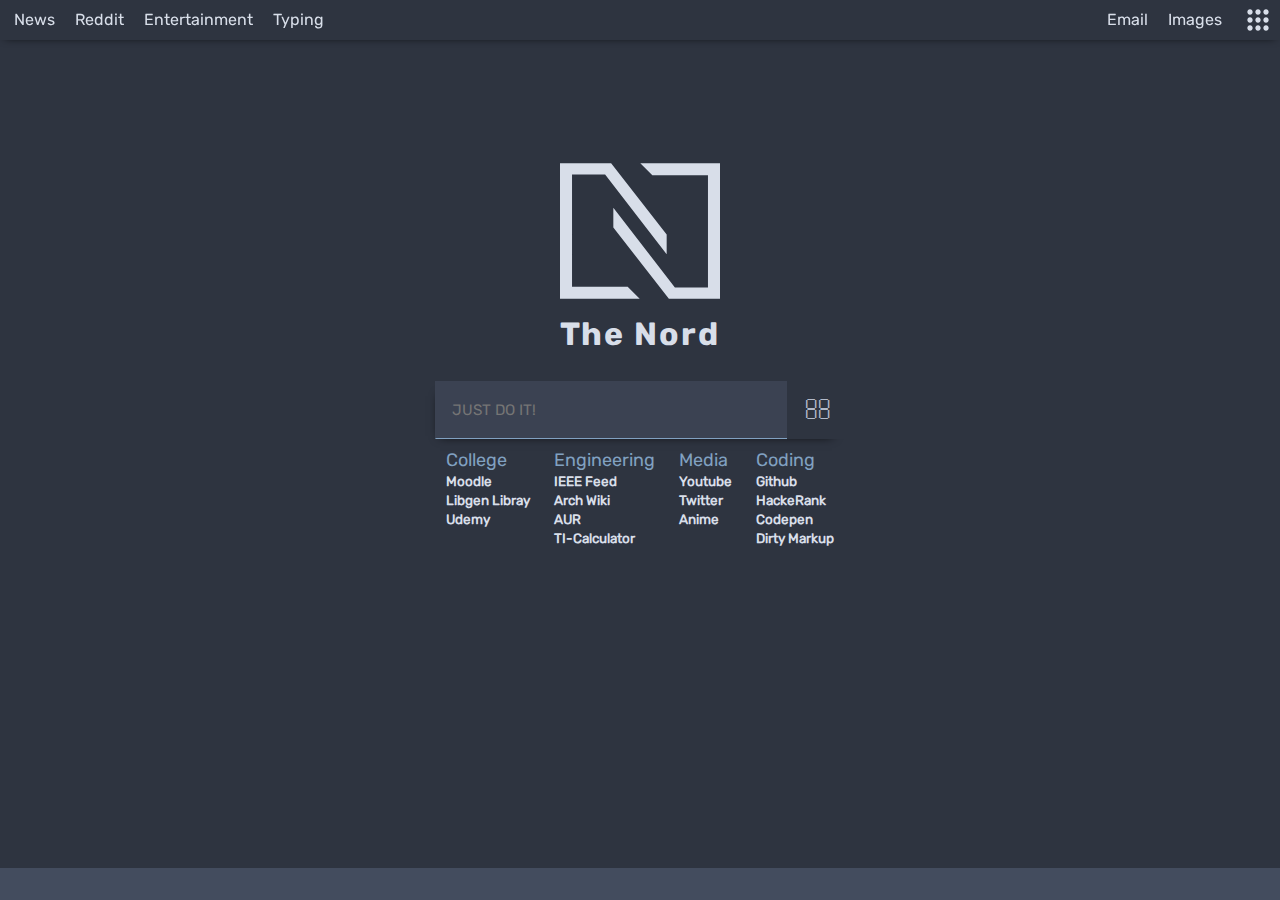
<file: newtab/index.html>
<!DOCTYPE html>
<html lang="en-US">

<head>
	<meta charset="UTF-8">
	<meta name="viewport" content="width=device-width, initial-scale=1.0">
	<title>The Nord</title>
	<link rel="stylesheet" href="style/stylesheet.css">
	<link rel="icon" href="nord.svg" type="image/icon">
	<script type="text/javascript" language="javascript" src="https://rss2json.com/gfapi.js"></script>
	<script type="text/javascript" language="javascript" src="script/script.js"></script>
	<link rel="preconnect" href="https://fonts.gstatic.com">
	<!-- <link href="https://fonts.googleapis.com/css2?family=Fira+Sans+Condensed:ital@1&display=swap" rel="stylesheet"> </head> -->

<body onload="javascript:init();">
	<div id="navbar">
		<ul id="mnu"></ul>
		<ul id="google-menu">
			<li> <a href="https://mail.google.com/mail/?tab=rm&ogbl" l>Email</a> </li>
			<li> <a href="https://images.google.com/imghp?hl=en&gl=ar&gws_rd=ssl" l>Images</a> </li>
			<svg id="g-icon" onclick="toggleMnu(this);" class="g-icon" focusable="false" viewBox="0 0 24 24" xmlns="http://www.w3.org/2000/svg" fill="#D8DEE9">
				<path id="ok" d="M6,8c1.1,0 2,-0.9 2,-2s-0.9,-2 -2,-2 -2,0.9 -2,2 0.9,2 2,2zM12,20c1.1,0 2,-0.9 2,-2s-0.9,-2 -2,-2 -2,0.9 -2,2 0.9,2 2,2zM6,20c1.1,0 2,-0.9 2,-2s-0.9,-2 -2,-2 -2,0.9 -2,2 0.9,2 2,2zM6,14c1.1,0 2,-0.9 2,-2s-0.9,-2 -2,-2 -2,0.9 -2,2 0.9,2 2,2zM12,14c1.1,0 2,-0.9 2,-2s-0.9,-2 -2,-2 -2,0.9 -2,2 0.9,2 2,2zM16,6c0,1.1 0.9,2 2,2s2,-0.9 2,-2 -0.9,-2 -2,-2 -2,0.9 -2,2zM12,8c1.1,0 2,-0.9 2,-2s-0.9,-2 -2,-2 -2,0.9 -2,2 0.9,2 2,2zM18,14c1.1,0 2,-0.9 2,-2s-0.9,-2 -2,-2 -2,0.9 -2,2 0.9,2 2,2zM18,20c1.1,0 2,-0.9 2,-2s-0.9,-2 -2,-2 -2,0.9 -2,2 0.9,2 2,2z"></path>
			</svg>
			<div id="navbox" class="navbox" style="visibility: hidden;">
				<div class="navbox-tiles">

					<div class="flex-grid">
						<!-- DROPBOX -->
						<a class="tile" href="https://www.dropbox.com">
							<div class="icon draggable">
								<svg height="40px" version="1.1" viewbox="0 0 43 40" width="43px" xmlns="http://www.w3.org/2000/svg" fill="#3b4252">
								<path d="m12.5 0l-12.5 8.1 8.7 7 12.5-7.8-8.7-7.3zm-12.5 21.9l12.5 8.2 8.7-7.3-12.5-7.7-8.7 6.8zm21.2 0.9l8.8 7.3 12.4-8.1-8.6-6.9-12.6 7.7zm21.2-14.7l-12.4-8.1-8.8 7.3 12.6 7.8 8.6-7zm-21.1 16.3l-8.8 7.3-3.7-2.5v2.8l12.5 7.5 12.5-7.5v-2.8l-3.8 2.5-8.7-7.3z"></path></svg>
							</div>
							<span class="title">Dropbox</span>
						</a> 

						<!-- GOOGLE DOCS -->
						<a class="tile" href="https://docs.google.com/document/?usp=docs_ald&authuser=0">
							<div class="icon draggable">
								<svg enable-background="new 0 0 512 512" fill="#3b4252" height="43" viewbox="0 0 512 512" width="43" xmlns="http://www.w3.org/2000/svg">
								<path d="m106 512h300c24.814 0 45-20.186 45-45v-317h-105c-24.814 0-45-20.186-45-45v-105h-195c-24.814 0-45 20.186-45 45v422c0 24.814 20.186 45 45 45zm60-301h180c8.291 0 15 6.709 15 15s-6.709 15-15 15h-180c-8.291 0-15-6.709-15-15s6.709-15 15-15zm0 60h180c8.291 0 15 6.709 15 15s-6.709 15-15 15h-180c-8.291 0-15-6.709-15-15s6.709-15 15-15zm0 60h180c8.291 0 15 6.709 15 15s-6.709 15-15 15h-180c-8.291 0-15-6.709-15-15s6.709-15 15-15zm0 60h120c8.291 0 15 6.709 15 15s-6.709 15-15 15h-120c-8.291 0-15-6.709-15-15s6.709-15 15-15z"></path>
								<path d="m346 120h96.211l-111.211-111.211v96.211c0 8.276 6.724 15 15 15z"></path></svg>
							</div>
							<span class="title">Docs</span>
						</a> 
					</div>

					<div class="flex-grid">
						<!-- GOOGLE SLIDES -->
						<a class="tile" href="https://docs.google.com/presentation/?usp=slides_ald&authuser=0">
							<div class="icon draggable">
								<svg enable-background="new 0 0 512 512" fill="#3b4252" height="43" viewbox="0 0 512 512" width="43" xmlns="http://www.w3.org/2000/svg">
								<path d="m106 512h300c24.814 0 45-20.186 45-45v-317h-105c-24.814 0-45-20.186-45-45v-105h-195c-24.814 0-45 20.186-45 45v422c0 24.814 20.186 45 45 45zm45-271c0-8.291 6.709-15 15-15h180c8.291 0 15 6.709 15 15v150c0 8.291-6.709 15-15 15h-180c-8.291 0-15-6.709-15-15z"></path>
								<path d="m181 256h150v120h-150z"></path>
								<path d="m346 120h96.211l-111.211-111.211v96.211c0 8.276 6.724 15 15 15z"></path></svg>
							</div>
							<span class="title">Slides</span>
						</a> 

						<!-- GOOGLE SHEETS -->
						<a class="tile" href="https://docs.google.com/spreadsheets/?usp=sheets_ald&authuser=0">
							<div class="icon draggable">
								<svg enable-background="new 0 0 512 512" fill="#3b4252" height="43" viewbox="0 0 512 512" width="43" xmlns="http://www.w3.org/2000/svg">
								<path d="m346 120h96.211l-111.211-111.211v96.211c0 8.276 6.724 15 15 15z"></path>
								<path d="m271 241h60v30h-60z"></path>
								<path d="m271 301h60v30h-60z"></path>
								<path d="m181 301h60v30h-60z"></path>
								<path d="m271 361h60v30h-60z"></path>
								<path d="m106 512h300c24.814 0 45-20.186 45-45v-317h-105c-24.814 0-45-20.186-45-45v-105h-195c-24.814 0-45 20.186-45 45v422c0 24.814 20.186 45 45 45zm45-286c0-8.291 6.709-15 15-15h180c8.291 0 15 6.709 15 15v180c0 8.291-6.709 15-15 15h-180c-8.291 0-15-6.709-15-15z"></path>
								<path d="m181 361h60v30h-60z"></path>
								<path d="m181 241h60v30h-60z"></path></svg>
							</div>
							<span class="title">Sheets</span>
						</a> 						
					</div>

					<div class="flex-grid">
						<!-- NOTION -->
						<a class="tile" href="https://www.notion.so/">
							<div class="icon draggable">
								<svg xmlns="http://www.w3.org/2000/svg" width="43" height="43" viewBox="0 0 32 32" fill="#3b4252">
								<path d="M5.948 5.609c0.99 0.807 1.365 0.75 3.234 0.625l17.62-1.057c0.375 0 0.063-0.375-0.063-0.438l-2.927-2.115c-0.557-0.438-1.307-0.932-2.74-0.813l-17.057 1.25c-0.625 0.057-0.75 0.37-0.5 0.62zM7.005 9.719v18.536c0 0.995 0.495 1.37 1.615 1.307l19.365-1.12c1.12-0.063 1.25-0.745 1.25-1.557v-18.411c0-0.813-0.313-1.245-1-1.182l-20.234 1.182c-0.75 0.063-0.995 0.432-0.995 1.24zM26.12 10.708c0.125 0.563 0 1.12-0.563 1.188l-0.932 0.188v13.682c-0.813 0.438-1.557 0.688-2.177 0.688-1 0-1.25-0.313-1.995-1.245l-6.104-9.583v9.271l1.932 0.438c0 0 0 1.12-1.557 1.12l-4.297 0.25c-0.125-0.25 0-0.875 0.438-0.995l1.12-0.313v-12.255l-1.557-0.125c-0.125-0.563 0.188-1.37 1.057-1.432l4.609-0.313 6.354 9.708v-8.589l-1.62-0.188c-0.125-0.682 0.37-1.182 0.995-1.24zM2.583 1.38l17.745-1.307c2.177-0.188 2.74-0.063 4.109 0.932l5.667 3.984c0.932 0.682 1.245 0.87 1.245 1.615v21.839c0 1.37-0.5 2.177-2.24 2.302l-20.615 1.245c-1.302 0.063-1.927-0.125-2.615-0.995l-4.172-5.417c-0.745-0.995-1.057-1.74-1.057-2.609v-19.411c0-1.12 0.5-2.052 1.932-2.177z"/></svg>
							</div>
							<span class="title">Notion</span>
						</a> 
						
						<!-- CANVA -->
						<a class="tile" href="https://www.canva.com/">
							<div class="icon draggable">
								<svg xmlns="http://www.w3.org/2000/svg" width="43" height="43" viewBox="0 0 32 32" fill="#3b4252">
									<path d="M16 0c-8.839 0-16 7.161-16 16s7.161 16 16 16c8.839 0 16-7.161 16-16s-7.161-16-16-16zM9.281 10.24c1.005 0 1.787 0.733 1.875 1.599 0.095 0.781-0.229 1.464-1.093 1.875-0.459 0.229-0.641 0.229-0.735 0.093-0.047-0.093 0-0.181 0.093-0.276 0.824-0.681 0.824-1.233 0.729-2.009-0.047-0.505-0.411-0.824-0.776-0.824-1.604 0-3.885 3.563-3.568 6.172 0.141 1.005 0.735 2.193 2.011 2.193 0.412 0 0.871-0.136 1.281-0.317 0.667-0.355 1.068-0.625 1.464-1.068-0.099-1.183 0.937-2.729 2.468-2.729 0.688 0 1.235 0.276 1.281 0.781 0.089 0.683-0.505 0.776-0.687 0.776-0.183 0-0.505-0.047-0.505-0.229-0.041-0.183 0.411-0.093 0.369-0.505-0.047-0.276-0.323-0.364-0.593-0.364-0.964 0-1.511 1.328-1.375 2.145 0.047 0.369 0.228 0.735 0.599 0.735 0.271 0 0.683-0.412 0.817-1.005 0.093-0.412 0.459-0.688 0.781-0.688 0.136 0 0.224 0.047 0.271 0.229v0.183c-0.041 0.183-0.183 0.735-0.135 0.869 0 0.095 0.047 0.229 0.228 0.229 0.12 0 0.579-0.24 1.037-0.615 0.151-0.787 0.333-1.729 0.333-1.807 0.047-0.323 0.183-0.641 0.823-0.641 0.14 0 0.229 0.047 0.276 0.229v0.183l-0.183 0.823c0.595-0.776 1.464-1.323 2.011-1.323 0.229 0 0.412 0.135 0.412 0.364 0 0.136 0 0.365-0.095 0.595-0.181 0.5-0.411 1.281-0.547 1.963 0 0.183 0.047 0.365 0.276 0.365s0.912-0.271 1.459-1.005l0.011-0.005c0-0.089-0.011-0.177-0.011-0.265 0-0.552 0.047-1.005 0.141-1.328 0.093-0.365 0.547-0.683 0.823-0.683 0.135 0 0.276 0.088 0.276 0.224 0 0.047 0 0.14-0.047 0.183-0.183 0.599-0.324 1.145-0.324 1.692 0 0.323 0.048 0.776 0.141 1.052 0 0.047 0.041 0.093 0.088 0.093 0.095 0 0.735-0.593 1.188-1.375-0.412-0.271-0.641-0.729-0.641-1.276 0-0.963 0.6-1.464 1.147-1.464 0.459 0 0.823 0.319 0.823 0.959 0 0.412-0.136 0.871-0.364 1.281h0.135c0.292 0.011 0.579-0.109 0.776-0.317 0.047-0.073 0.109-0.125 0.183-0.156 0.448-0.568 1.104-0.989 1.88-0.989 0.64 0 1.229 0.276 1.276 0.776 0.093 0.687-0.505 0.823-0.688 0.823-0.181 0-0.504-0.047-0.504-0.229s0.411-0.093 0.369-0.5c-0.047-0.276-0.323-0.369-0.599-0.369-0.912 0-1.505 1.187-1.371 2.151 0.047 0.364 0.229 0.776 0.595 0.776 0.276 0 0.687-0.412 0.869-1.005 0.088-0.364 0.459-0.688 0.776-0.688 0.14 0 0.229 0.047 0.276 0.229 0 0.095 0 0.276-0.183 0.871-0.229 0.411-0.229 0.64-0.181 0.823 0.041 0.364 0.224 0.64 0.411 0.776 0.041 0.047 0.089 0.135 0.089 0.135 0 0.095-0.048 0.188-0.183 0.188-0.047 0-0.089 0-0.136-0.047-0.687-0.276-0.963-0.735-1.052-1.193-0.276 0.323-0.593 0.505-0.963 0.505-0.595 0-1.183-0.547-1.276-1.235-0.027-0.291 0.004-0.588 0.099-0.864-0.271 0.172-0.563 0.271-0.833 0.271h-0.224c-0.599 0.869-1.24 1.464-1.693 1.735-0.156 0.083-0.328 0.131-0.505 0.14-0.088 0-0.228-0.047-0.271-0.14-0.129-0.203-0.208-0.521-0.26-0.885-0.641 0.697-1.527 1.072-1.937 1.072-0.459 0-0.729-0.276-0.776-0.733v-0.5c0.135-1.005 0.505-1.604 0.505-1.787-0.005-0.047-0.043-0.089-0.095-0.093-0.317 0-1.369 1.099-1.552 1.833l-0.14 0.593c-0.089 0.411-0.5 0.687-0.776 0.687-0.136 0-0.229-0.047-0.271-0.228v-0.183l0.057-0.312c-0.579 0.411-1.157 0.676-1.433 0.676-0.411 0-0.64-0.229-0.681-0.552-0.276 0.371-0.595 0.552-1.005 0.552-0.475 0-0.932-0.323-1.151-0.791-0.329 0.369-0.699 0.739-1.136 1.020-0.64 0.412-1.369 0.729-2.24 0.729-0.776 0-1.463-0.412-1.828-0.776-0.552-0.505-0.869-1.281-0.916-2.011-0.271-2.239 1.099-5.12 3.197-6.401 0.505-0.276 1.011-0.457 1.511-0.457zM22.307 14.631c-0.135 0-0.228 0.229-0.228 0.452 0 0.371 0.181 0.781 0.411 1.011 0.095-0.249 0.136-0.515 0.141-0.781 0-0.452-0.183-0.681-0.324-0.681z"/>
								</svg>
							</div>
							<span class="title">Canva</span>
						</a>
					</div>

				</div>
			</div>
		</ul>
	</div>
	<div class="main-container" id="background-blend" onclick="hideMnu(event)">
		<div class="main-box"> <pre class="pre-SM">
            <img src="nord.svg" alt="">
            
        </pre>
			<h1>The Nord</h1>
			<form action="javascript: submit();" autocomplete="off">
				<input id="q" type="text" autofocus placeholder="JUST DO IT!" onkeypress="javascript:handleQuery(event,this.value);">
				<input id="search_button_homepage" class="search_button" type="button" tabindex="2" value="" onclick="console.log('BUH'); $('q').addEventListener('click', handleQuery(event, $('q').value))"> </form>
			<!-- All subcontainers go here :D -->
			<div id="menu">
				<ul>
					<li>College</li>
					<li><a href="https://online.upr.edu/">Moodle</a></li>
					<li><a href="http://libgen.rs/">Libgen Libray</a></li>
					<li><a href="http://udemy.com/">Udemy</a></li>
				</ul>
				<ul>
					<li>Engineering</li>
					<li><a href="https://read.nxtbook.com/ieee/spectrum/">IEEE Feed</a></li>
					<li><a href="https://wiki.archlinux.org">Arch Wiki</a></li>
					<li><a href="https://aur.archlinux.org">AUR</a></li>
					<li><a href="https://www.ticalc.org/basics/calculators/ti-89-ti.html#8">TI-Calculator</a></li>
				</ul>
				<ul>
					<li>Media</li>
					<li><a href="https://youtube.com">Youtube</a></li>
					<li><a href="https://twitter.com">Twitter</a></li>
					<li><a href="https://7anime.io/">Anime</a></li>
				</ul>
				<ul>
					<li>Coding</li>
					<li><a href="https://github.com">Github</a></li>
					<li><a href="https://www.hackerrank.com/">HackeRank</a></li>
					<li><a href="https://codepen.io/">Codepen</a></li>
					<li><a href="https://www.10bestdesign.com/dirtymarkup/">Dirty Markup</a></li>
				</ul>
			</div>
		</div>
	</div>
	<div id="rss">
		<div id="content" onmouseover="javascript:pause=true;" onmouseout="javascript:pause=false;"></div>
	</div>
</body>

</html>
</file>
<file: newtab/style/stylesheet.css>
/* Init */

* {
	margin: 0;
	padding: 0;
}
body {
	background-color: #2e3440;
	overflow: hidden;
}
@font-face {
	font-family: "Rubik";
	src: url("../fonts/Rubik-Regular.ttf");
	font-style: normal;
}
@font-face {
	font-family: "Rubik Bold";
	src: url("../fonts/Rubik-Bold.ttf");
	font-style: normal;
}
@font-face {
	font-family: "Rubik Light";
	src: url("../fonts/Rubik-Light.ttf");
	font-style: normal;
}
@font-face {
	font-family: "Fura Mono";
	src: url("../fonts/Fura\ Mono\ Regular\ Nerd\ Font\ Complete.otf");
	font-style: normal;
}
#navbar a, #navbar a:link, #navbar a:visited {
	color: #d8dee9;
	;
	text-decoration: none;
	cursor: pointer;
	/* pointer | default */
}
#navbar {
	position: fixed;
	top: 0;
	left: 0;
	z-index: 11;
	width: 100%;
	cursor: default;
	/* height: 32px; */
	height: 2rem;
	/* line-height: 32px; */
	line-height: 2rem;
	padding: 4px;
	box-shadow: -4px 6px 10px -9px #000000;
	display: inline-flex;
	justify-content: space-between;
	color: #d8dee9;
	font-family: "Rubik";
}
#navbar ul {
	display: inline-table;
	position: relative;
	list-style: none;
}
#navbar label {
	padding: 0 10px;
}
#navbar ul li {
	float: left;
}
#navbar ul li:hover {
	background: #3b4252;
	color: #81A1C1;
}
#navbar ul li:hover>ul {
	display: block;
}
#navbar ul li a {
	display: block;
	white-space: nowrap;
	padding: 0 10px;
}
#navbar ul li ul li a:hover {
	color: #3b4252;
}
#navbar ul li a:hover {
	color: #81A1C1;
}
#navbar ul ul {
	position: absolute;
	top: 100%;
	display: none;
	background: #3b4252;
}
#navbar ul ul li {
	width: 100%;
}
#navbar ul ul li:hover {
	background: #81A1C1;
}
.g-icon {
	cursor: pointer;
	margin: 0 10px 0 10px;
	fill: #d8dee9 !important;
	width: 2rem;
}
.g-icon:hover {
	background: #3b4252;
	border-radius: 4px;
}


.navbox {
  position: absolute;
  width: 100%;
  top: 3rem;
}


.navbox-tiles {
  width: 100%;
  padding: 8% 14% 8% 14%;
  background-color: #434c5e;
  position: absolute;
  right: 16px;
  box-shadow: -4px 6px 10px -9px #000000;
  
}

.icon svg {
  width: 2rem;
  height: 2rem;
}

.navbox-tiles .flex-grid {
  display: flex;
  gap: 10%;
  justify-content: space-between;
  margin-top: 10%;
  margin-bottom: 10%;
}

.navbox-tiles .tile {
  display: flex;
  flex-flow: column-reverse;
  background-color: #81A1C1;
  width: 100%;
  text-align: center;
}

.navbox-tiles:after {
  content: '';
  display: table;
  clear: both;
}

.navbox-tiles .tile:hover .icon svg {
  fill: #81A1C1;
}
.navbox-tiles .tile:hover {
  background-color: #3b4252; 
}

.navbox-tiles .tile:hover .title{
  color: #81A1C1; 
}

.navbox-tiles .title {
  color: #3b4252
}

.main-container {
	width: 100%;
	height: 75vh;
	display: flex;
	justify-content: center;
	align-items: center;
}
.main-box {
	display: flex;
	flex-direction: column;
	align-items: center;
	justify-content: center;
}
.pre-SM {
	width: 160px;
	padding: 32px 10px 4px 10px;
	overflow: hidden;
	margin: auto;
	display: flex;
	justify-content: center;
}
h1 {
	text-align: center;
	color: #d8dee9;
	padding-bottom: 1.75rem;
	font-family: "Rubik Bold";
	letter-spacing: 2px;
}
@media only screen and (min-width: 481px) {
	#q {
		width: 20rem;
		/* height: 24px; */
		/* line-height: 24px; */
		height: 1.5rem;
	}
	#menu ul {
		display: inline-block;
	}
}
@media only screen and (max-width: 480px) {
	#q {
		width: 300px;
	}
	#menu ul {
		display: block;
	}
}
/* NEEDS FIXING */

#q {
	font-family: 'Rubik';
	font-size: 0.95rem;
	border: 1px solid #3b4252 !important;
	border-bottom: 1px solid #282b3b;
	color: #D8DEE9;
	background-color: #3b4252;
	border: none;
	box-shadow: -4px 6px 10px -9px #000000;
	padding: 1rem;
	padding-right: 4.5rem;
	transition: color 0.5s, background-color 0.5s, border 0.5s;
	outline: none;
}
#q:focus {
	color: #81A1C1;
	/* background-color: #81A1C1; */
	border-bottom: 1px solid #81A1C1 !important;
}
.search_button {
	cursor: pointer;
	position: absolute;
	font-family: 'FuraCode Nerd Font';
	font-size: 1.75rem;
	display: inline-block;
	line-height: 1.5rem;
	margin: 0;
	margin-left: -3.6rem;
	padding: 1rem;
	border: none;
	background: #3b4252;
	border: 1px solid #3b4252;
	color: #D8DEE9;
	transition: color 0.5s, background-color 0.5s, border 0.5s;
}

.search_button:hover {
	background: #2e3440;
	border: 1px solid #2e3440;
	color: #b3bac9;
}

#q:focus-within+.search_button {
	background: #2e3440;
	border: 1px solid #2e3440;
	color: #b3bac9;
}
#q:hover+.search_button {
	background: #2e3440;
	border: 1px solid #2e3440;
	color: #b3bac9;
}
#menu ul {
	padding: 10px;
	list-style-type: none;
	vertical-align: top;
}
#menu ul li {
	font-family: "Rubik Light";
}
#menu ul li:first-child {
	color: #81A1C1;
	font-family: 'Rubik';
	font-size: 18px;
}
#menu ul li a {
	color: #d8dee9;
	font-size: 13.5px;
	text-decoration: none;
	font-weight: 610;
	font-family: "Rubik";
}
#menu ul li a:hover {
	color: #EBCB8B;
}
#rss {
	font-family: "Segoe UI", "Liberation Sans", "Dejavu Sans", "Droid Sans", monospace;
	font-size: 14pt;
	/* Font menu, searchbox and rss */
	background: #434c5e;
	color: #d8dee9;
	/* Menu background & color */
}
#rss {
	position: fixed;
	bottom: 0;
	left: 0;
	z-index: 10;
	min-width: 100%;
	width: auto;
	overflow: hidden;
	height: 32px;
	line-height: 32px;
	/* Rss height */
}
#rss #content {
	width: auto;
	height: auto;
	position: relative;
	top: 0;
	left: 100%;
	background: transparent;
	white-space: nowrap;
	font-family: "FuraCode Nerd Font";
}
#rss a {
	display: inline-block;
	padding: 0 15px;
	color: #d8dee9;
	cursor: pointer;
}
/* Rss padding */

#rss a:link, #rss a:visited {
	color: #d8dee9;
	text-decoration: none;
}
/* Rss link color */

#rss a:hover, #rss a:active {
	color: #eceff4;
}
</file>
